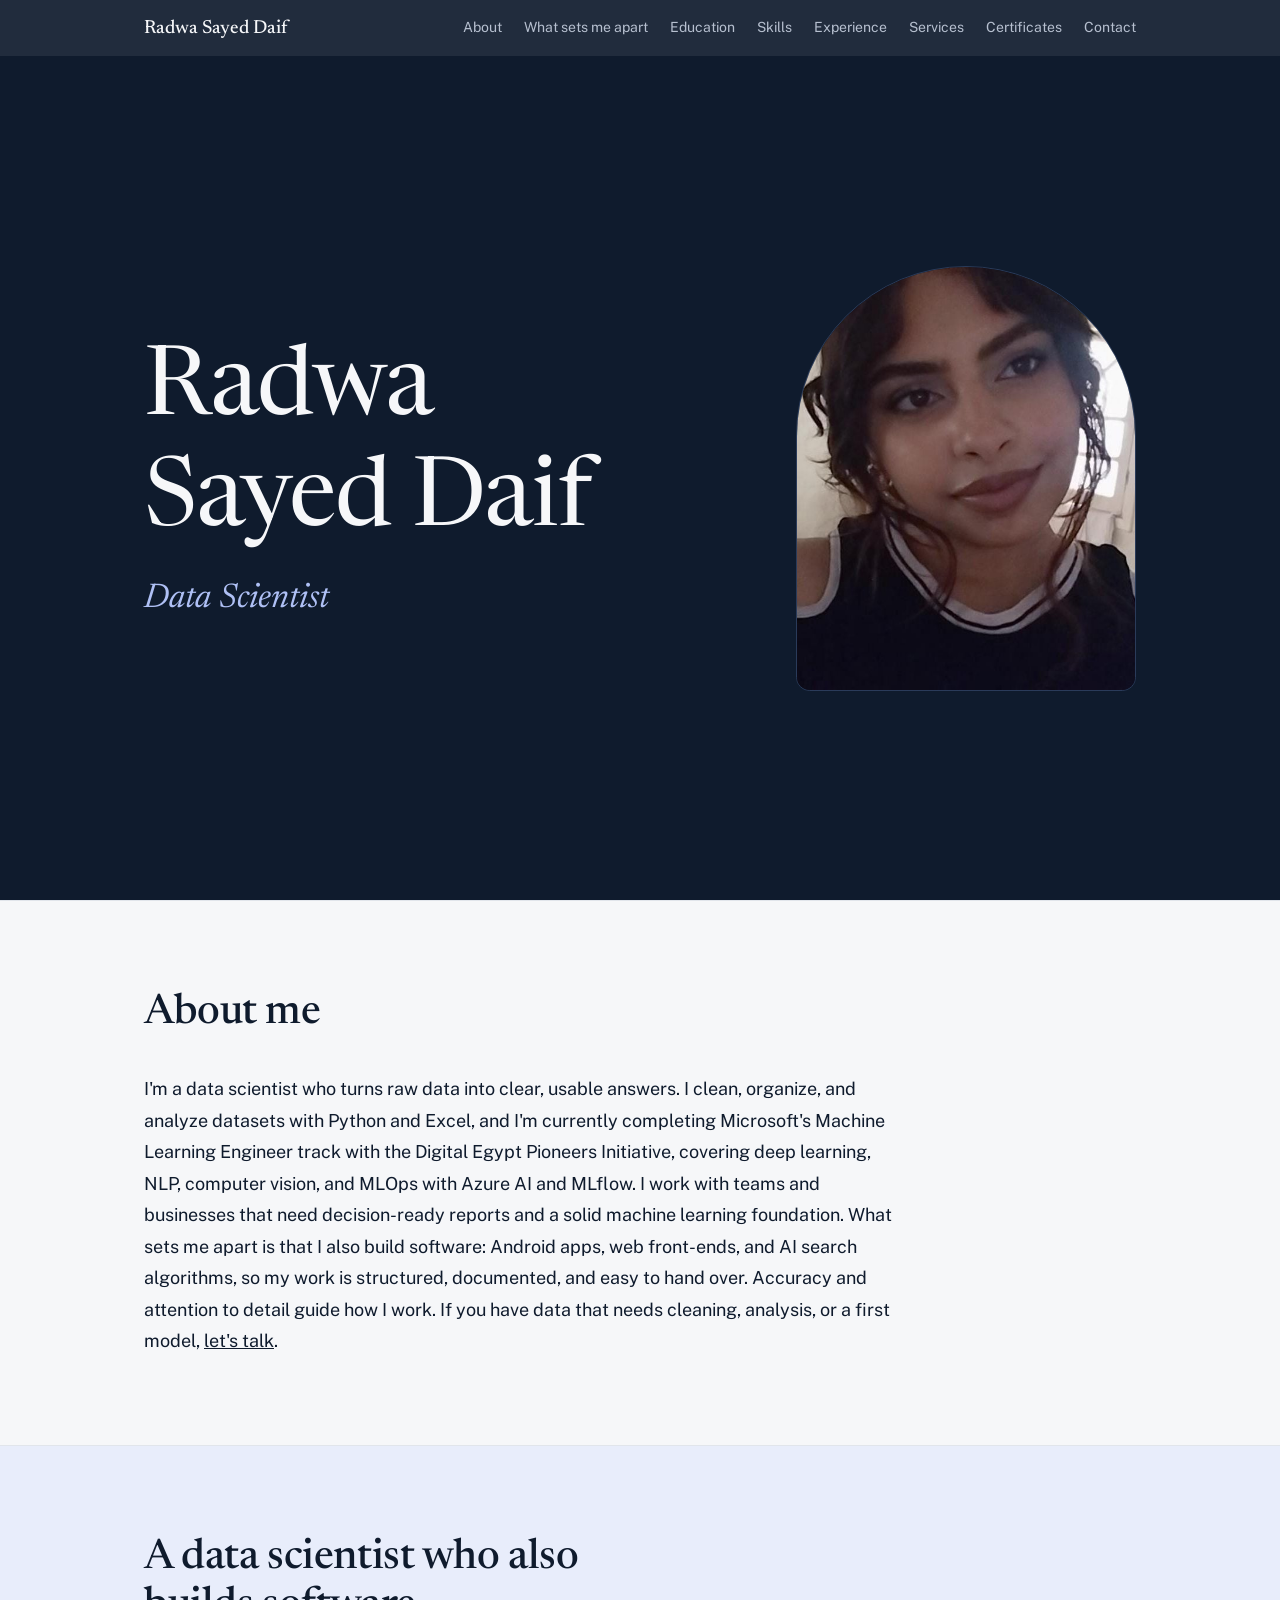
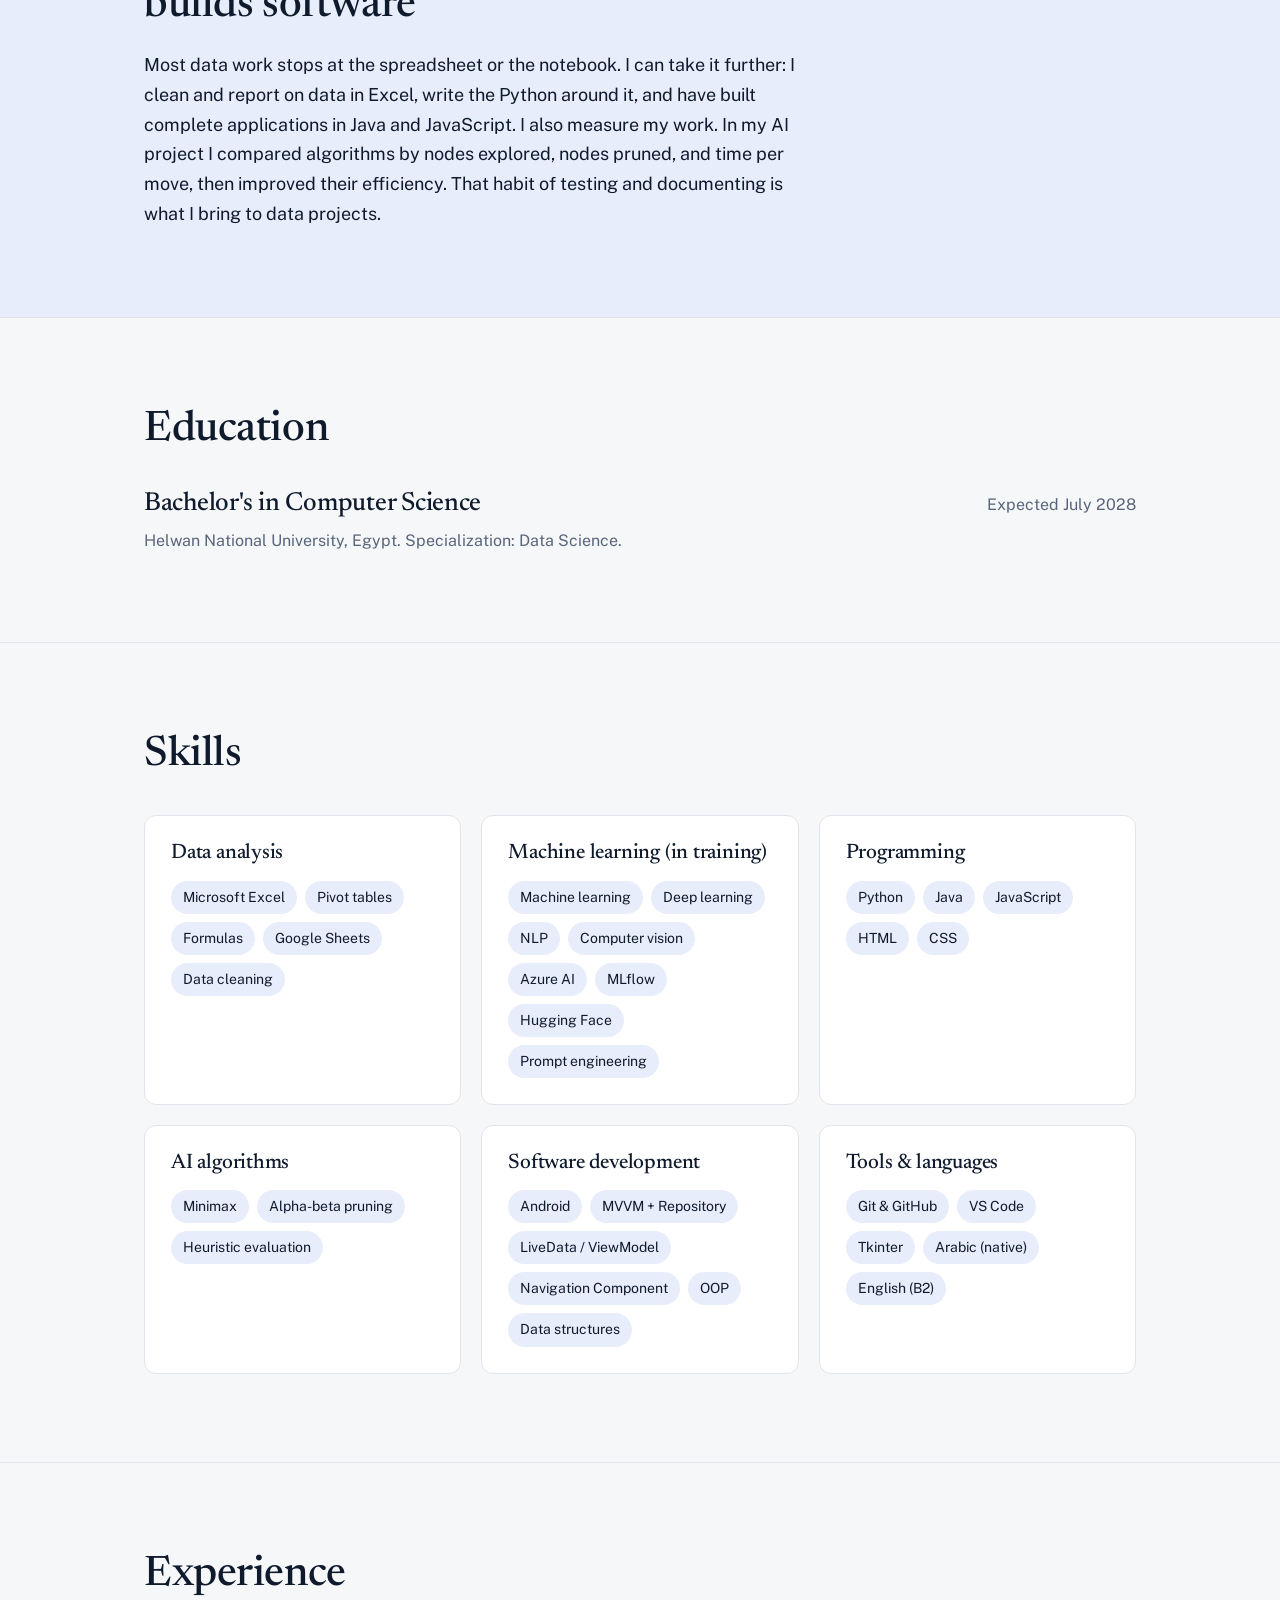
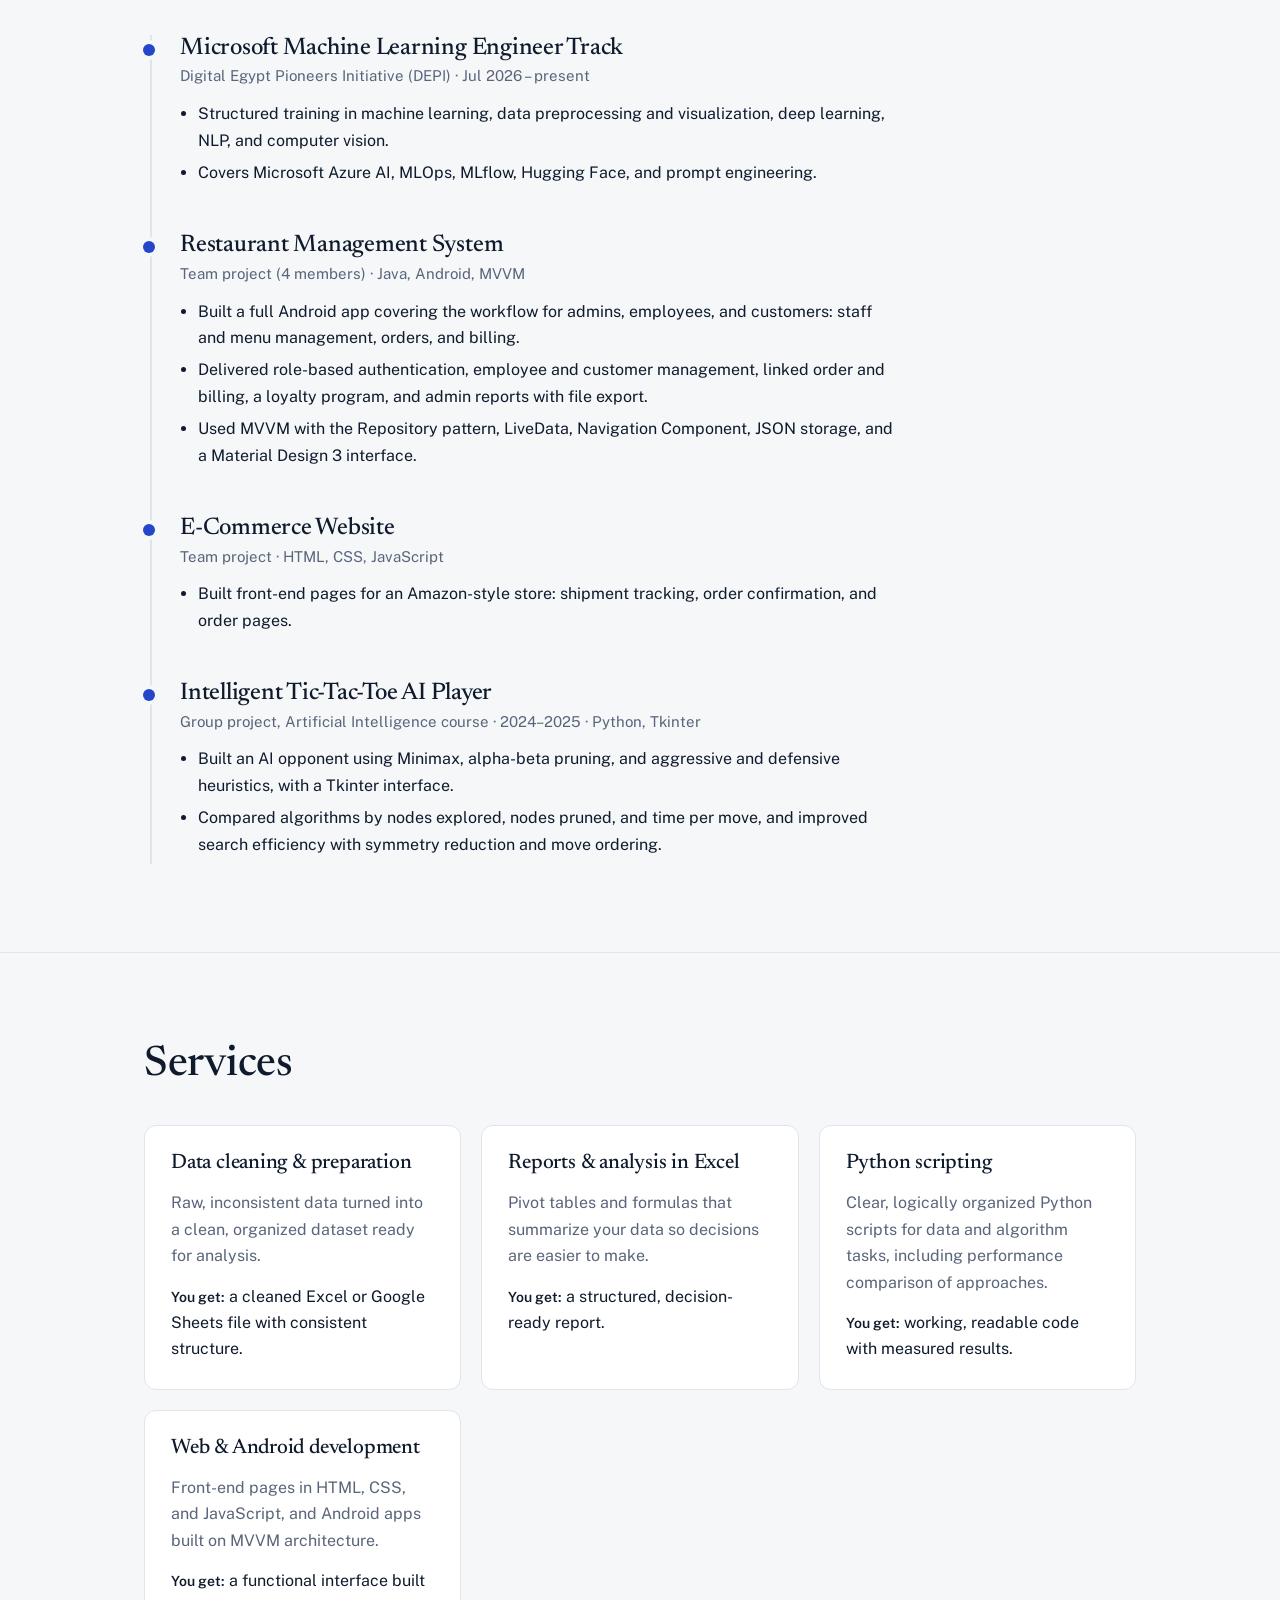
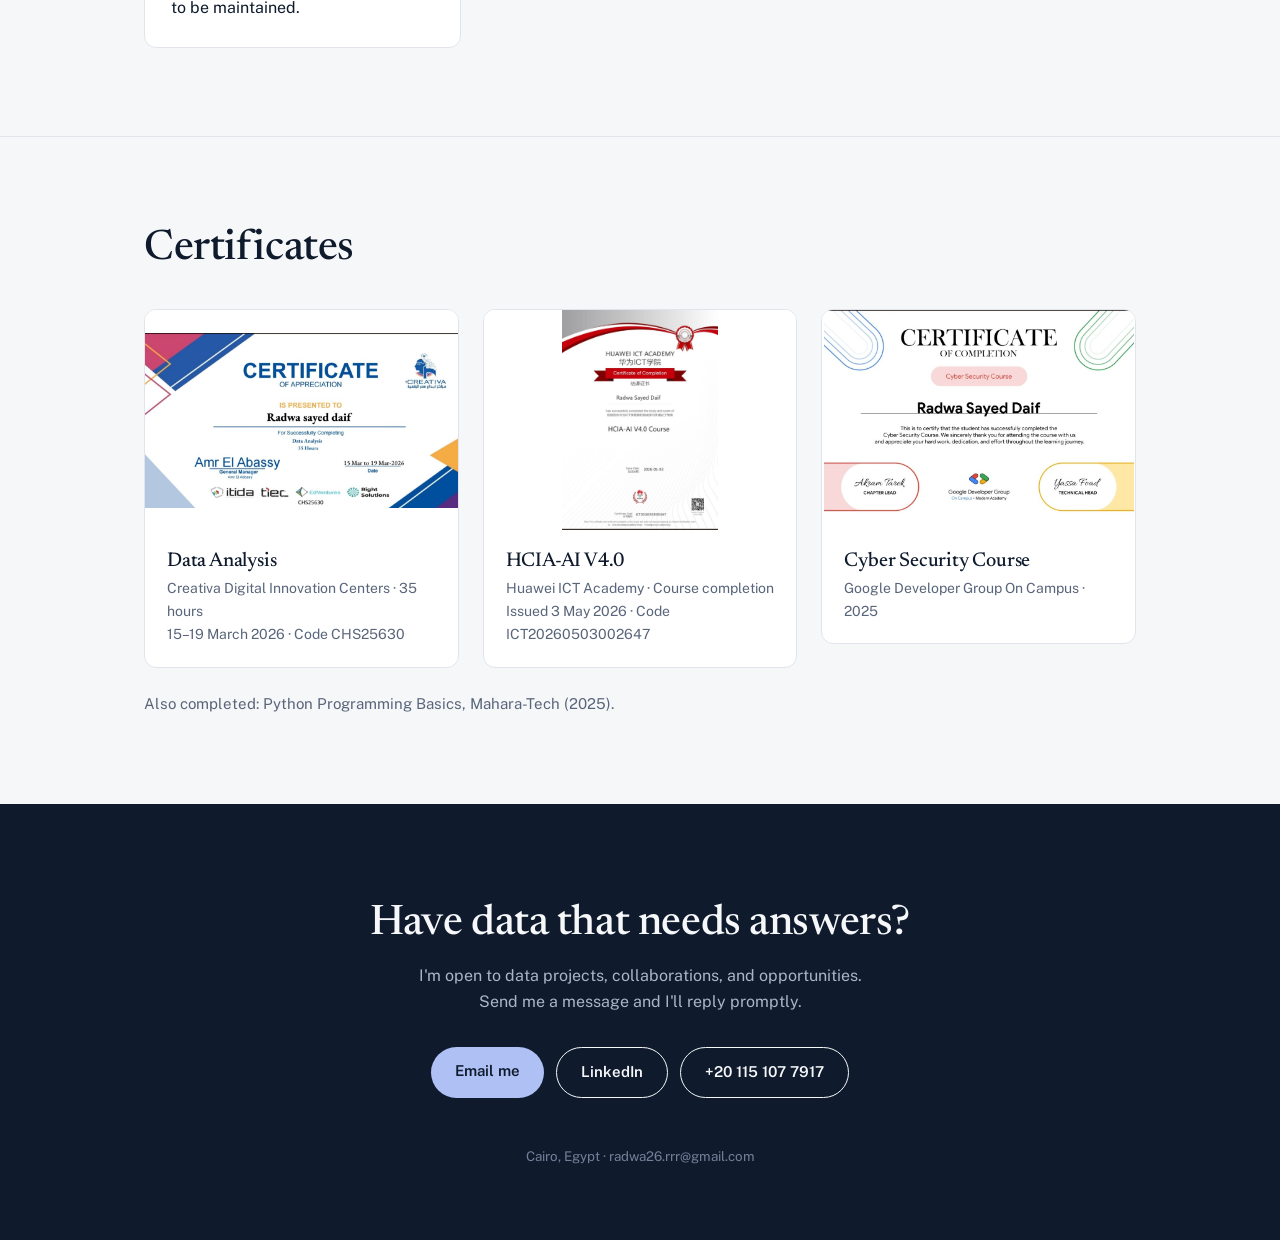
<file: index.html>
<!DOCTYPE html>
<html lang="en">
<head>
<meta charset="utf-8">
<meta name="viewport" content="width=device-width, initial-scale=1, viewport-fit=cover">
<title>Radwa Sayed Daif — Data Scientist</title>
<link rel="preconnect" href="https://fonts.googleapis.com">
<link href="https://fonts.googleapis.com/css2?family=Newsreader:ital,opsz,wght@0,6..72,400;0,6..72,500;1,6..72,400&family=Public+Sans:wght@400;500;600&display=swap" rel="stylesheet">
<link rel="stylesheet" href="style.css">
</head>
<body>
<nav><div class="wrap"><b>Radwa Sayed Daif</b>
<div class="links"><a href="#about">About</a><a href="#usp">What sets me apart</a><a href="#education">Education</a><a href="#skills">Skills</a><a href="#experience">Experience</a><a href="#services">Services</a><a href="#certificates">Certificates</a><a href="#contact">Contact</a></div></div></nav>

<header class="cover"><div class="wrap">
<div><h1>Radwa<br>Sayed Daif</h1><p>Data Scientist</p></div>
<!-- To add your photo: replace the span below with <img src="..." alt="Radwa Sayed Daif"> -->
<div class="photo"><img src="images/photo.jpg" alt="Portrait of Radwa Sayed Daif"></div>
</div></header>

<section class="s about" id="about"><div class="wrap">
<h2>About me</h2>
<p>I'm a data scientist who turns raw data into clear, usable answers. I clean, organize, and analyze datasets with Python and Excel, and I'm currently completing Microsoft's Machine Learning Engineer track with the Digital Egypt Pioneers Initiative, covering deep learning, NLP, computer vision, and MLOps with Azure AI and MLflow. I work with teams and businesses that need decision-ready reports and a solid machine learning foundation. What sets me apart is that I also build software: Android apps, web front-ends, and AI search algorithms, so my work is structured, documented, and easy to hand over. Accuracy and attention to detail guide how I work. If you have data that needs cleaning, analysis, or a first model, <a href="#contact">let's talk</a>.</p>
</div></section>

<section class="s usp" id="usp"><div class="wrap">
<h2>A data scientist who also builds software</h2>
<p>Most data work stops at the spreadsheet or the notebook. I can take it further: I clean and report on data in Excel, write the Python around it, and have built complete applications in Java and JavaScript. I also measure my work. In my AI project I compared algorithms by nodes explored, nodes pruned, and time per move, then improved their efficiency. That habit of testing and documenting is what I bring to data projects.</p>
</div></section>

<section class="s" id="education"><div class="wrap">
<h2>Education</h2>
<div class="edu"><h3>Bachelor's in Computer Science</h3><span class="d">Expected July 2028</span>
<p>Helwan National University, Egypt. Specialization: Data Science.</p></div>
</div></section>

<section class="s" id="skills"><div class="wrap">
<h2>Skills</h2>
<div class="skills">
<div class="card"><h3>Data analysis</h3><ul class="tags"><li>Microsoft Excel</li><li>Pivot tables</li><li>Formulas</li><li>Google Sheets</li><li>Data cleaning</li></ul></div>
<div class="card"><h3>Machine learning (in training)</h3><ul class="tags"><li>Machine learning</li><li>Deep learning</li><li>NLP</li><li>Computer vision</li><li>Azure AI</li><li>MLflow</li><li>Hugging Face</li><li>Prompt engineering</li></ul></div>
<div class="card"><h3>Programming</h3><ul class="tags"><li>Python</li><li>Java</li><li>JavaScript</li><li>HTML</li><li>CSS</li></ul></div>
<div class="card"><h3>AI algorithms</h3><ul class="tags"><li>Minimax</li><li>Alpha-beta pruning</li><li>Heuristic evaluation</li></ul></div>
<div class="card"><h3>Software development</h3><ul class="tags"><li>Android</li><li>MVVM + Repository</li><li>LiveData / ViewModel</li><li>Navigation Component</li><li>OOP</li><li>Data structures</li></ul></div>
<div class="card"><h3>Tools &amp; languages</h3><ul class="tags"><li>Git &amp; GitHub</li><li>VS Code</li><li>Tkinter</li><li>Arabic (native)</li><li>English (B2)</li></ul></div>
</div></div></section>

<section class="s" id="experience"><div class="wrap">
<h2>Experience</h2>
<div class="xp">
<article><h3>Microsoft Machine Learning Engineer Track</h3><div class="m">Digital Egypt Pioneers Initiative (DEPI) · Jul 2026 – present</div>
<ul class="b"><li>Structured training in machine learning, data preprocessing and visualization, deep learning, NLP, and computer vision.</li><li>Covers Microsoft Azure AI, MLOps, MLflow, Hugging Face, and prompt engineering.</li></ul></article>
<article><h3>Restaurant Management System</h3><div class="m">Team project (4 members) · Java, Android, MVVM</div>
<ul class="b"><li>Built a full Android app covering the workflow for admins, employees, and customers: staff and menu management, orders, and billing.</li><li>Delivered role-based authentication, employee and customer management, linked order and billing, a loyalty program, and admin reports with file export.</li><li>Used MVVM with the Repository pattern, LiveData, Navigation Component, JSON storage, and a Material Design 3 interface.</li></ul></article>
<article><h3>E-Commerce Website</h3><div class="m">Team project · HTML, CSS, JavaScript</div>
<ul class="b"><li>Built front-end pages for an Amazon-style store: shipment tracking, order confirmation, and order pages.</li></ul></article>
<article><h3>Intelligent Tic-Tac-Toe AI Player</h3><div class="m">Group project, Artificial Intelligence course · 2024–2025 · Python, Tkinter</div>
<ul class="b"><li>Built an AI opponent using Minimax, alpha-beta pruning, and aggressive and defensive heuristics, with a Tkinter interface.</li><li>Compared algorithms by nodes explored, nodes pruned, and time per move, and improved search efficiency with symmetry reduction and move ordering.</li></ul></article>
</div></div></section>

<section class="s" id="services"><div class="wrap">
<h2>Services</h2>
<div class="svc">
<div class="card"><h3>Data cleaning &amp; preparation</h3><p>Raw, inconsistent data turned into a clean, organized dataset ready for analysis.</p><strong>You get:</strong> a cleaned Excel or Google Sheets file with consistent structure.</div>
<div class="card"><h3>Reports &amp; analysis in Excel</h3><p>Pivot tables and formulas that summarize your data so decisions are easier to make.</p><strong>You get:</strong> a structured, decision-ready report.</div>
<div class="card"><h3>Python scripting</h3><p>Clear, logically organized Python scripts for data and algorithm tasks, including performance comparison of approaches.</p><strong>You get:</strong> working, readable code with measured results.</div>
<div class="card"><h3>Web &amp; Android development</h3><p>Front-end pages in HTML, CSS, and JavaScript, and Android apps built on MVVM architecture.</p><strong>You get:</strong> a functional interface built to be maintained.</div>
</div></div></section>

<section class="s" id="certificates"><div class="wrap">
<h2>Certificates</h2>
<div class="certs">
<div class="cert"><button data-img="c1" aria-label="View Data Analysis certificate larger"><img src="images/cert-data-analysis.jpg" alt="Data Analysis certificate, Creativa"></button><div><h3>Data Analysis</h3><p>Creativa Digital Innovation Centers · 35 hours<br>15–19 March 2026 · Code CHS25630</p></div></div>
<div class="cert"><button data-img="c2" aria-label="View HCIA-AI certificate larger"><img src="images/cert-huawei.jpg" alt="HCIA-AI V4.0 certificate, Huawei ICT Academy"></button><div><h3>HCIA-AI V4.0</h3><p>Huawei ICT Academy · Course completion<br>Issued 3 May 2026 · Code ICT20260503002647</p></div></div>
<div class="cert"><button data-img="c3" aria-label="View Cyber Security certificate larger"><img src="images/cert-cybersecurity.jpg" alt="Cyber Security Course certificate, Google Developer Group"></button><div><h3>Cyber Security Course</h3><p>Google Developer Group On Campus · 2025</p></div></div>
</div>
<p class="note">Also completed: Python Programming Basics, Mahara-Tech (2025).</p>
</div></section>

<footer class="cta" id="contact"><div class="wrap">
<h2>Have data that needs answers?</h2>
<p>I'm open to data projects, collaborations, and opportunities. Send me a message and I'll reply promptly.</p>
<div class="row"><a class="btn" href="mailto:radwa26.rrr@gmail.com">Email me</a><a class="btn ghost" href="https://linkedin.com/in/radwa-sayed-268a46292" target="_blank" rel="noopener">LinkedIn</a><a class="btn ghost" href="tel:+201151077917">+20 115 107 7917</a></div>
<small>Cairo, Egypt · radwa26.rrr@gmail.com</small>
</div></footer>

<dialog id="dlg"><img id="big" alt="Certificate enlarged"></dialog>
<script src="script.js"></script>
</body>
</html>
</file>
<file: style.css>
:root{--bg:#F6F7F9;--surface:#fff;--ink:#0F1B2D;--mute:#59657A;--line:#E1E5EB;--acc:#2447C9;--accsoft:#E8EDFB;--cover:#0F1B2D;--coverink:#F6F7F9;
--serif:'Newsreader',Georgia,serif;--sans:'Public Sans',system-ui,-apple-system,'Segoe UI',sans-serif;
box-sizing:border-box;padding-top:env(safe-area-inset-top,0px);padding-bottom:env(safe-area-inset-bottom,0px)}
@media (prefers-color-scheme:dark){:root:not([data-theme="light"]){--bg:#0B1220;--surface:#121B2E;--ink:#EEF1F6;--mute:#9AA6BA;--line:#223049;--acc:#8EA6FF;--accsoft:#1A2645;--cover:#070C16}}
:root[data-theme="dark"]{--bg:#0B1220;--surface:#121B2E;--ink:#EEF1F6;--mute:#9AA6BA;--line:#223049;--acc:#8EA6FF;--accsoft:#1A2645;--cover:#070C16}
*,*:before,*:after{box-sizing:inherit}
html{scroll-behavior:smooth;scroll-padding-top:calc(64px + env(safe-area-inset-top,0px))}
body{margin:0;background:var(--bg);color:var(--ink);font:400 16px/1.65 var(--sans);-webkit-font-smoothing:antialiased}
h1,h2,h3{font-family:var(--serif);font-weight:500;line-height:1.15;margin:0;letter-spacing:-.01em}
p{margin:0}a{color:inherit}
:focus-visible{outline:2px solid var(--acc);outline-offset:3px}
.wrap{max-width:1040px;margin:0 auto;padding:0 24px}
section.s{padding:88px 0;border-top:1px solid var(--line)}
h2{font-size:clamp(30px,4vw,42px);margin-bottom:36px}
nav{position:sticky;top:0;z-index:20;background:color-mix(in srgb,var(--cover) 92%,transparent);backdrop-filter:blur(8px);padding-top:env(safe-area-inset-top,0px)}
nav .wrap{display:flex;align-items:center;gap:28px;height:56px}
nav b{font:500 19px var(--serif);color:var(--coverink);white-space:nowrap}
nav .links{display:flex;gap:22px;margin-left:auto;overflow-x:auto;scrollbar-width:none}
nav .links::-webkit-scrollbar{display:none}
nav a{color:#B7C0D0;text-decoration:none;font-size:14px;white-space:nowrap;transition:color .2s}
nav a:hover{color:#fff}
.cover{background:var(--cover);color:var(--coverink);min-height:calc(100svh - 56px);display:flex;align-items:center}
.cover .wrap{display:grid;grid-template-columns:1.4fr 1fr;gap:56px;align-items:center;width:100%}
.cover h1{font-size:clamp(44px,8vw,96px);font-weight:400}
.cover p{font:400 clamp(22px,3vw,34px)/1.2 var(--serif);font-style:italic;color:#AFC0F5;margin-top:22px}
.photo{aspect-ratio:4/5;max-width:340px;justify-self:end;width:100%;border-radius:200px 200px 16px 16px;background:linear-gradient(160deg,#1C2D4A,#0F1B2D);border:1px solid #2A3B5A;display:grid;place-items:center;overflow:hidden}
.photo img{width:100%;height:100%;object-fit:cover}
.photo span{font:400 72px var(--serif);color:#6F86C9}
.about p{font-size:18px;max-width:68ch;line-height:1.75}
.btn{display:inline-block;padding:12px 24px;border-radius:999px;background:var(--acc);color:#fff;text-decoration:none;font-weight:600;font-size:15px;transition:transform .2s}
:root[data-theme="dark"] .btn,.btn.on-dark{color:#0B1220}
.btn:hover{transform:translateY(-2px)}
.btn.ghost{background:transparent;color:inherit;border:1px solid currentColor}
.usp{background:var(--accsoft)}
.usp h2{max-width:20ch;margin-bottom:20px}
.usp p{max-width:62ch;font-size:18px}
.edu{display:grid;grid-template-columns:1fr auto;gap:8px 24px;align-items:baseline}
.edu h3{font-size:26px}.edu .d{color:var(--mute)}
.edu p{grid-column:1/-1;color:var(--mute)}
.skills{display:grid;grid-template-columns:repeat(auto-fit,minmax(280px,1fr));gap:20px}
.card{background:var(--surface);border:1px solid var(--line);border-radius:12px;padding:26px}
.card h3{font-size:21px;margin-bottom:14px}
.tags{display:flex;flex-wrap:wrap;gap:8px;list-style:none;margin:0;padding:0}
.tags li{font-size:14px;padding:5px 12px;border-radius:999px;background:var(--accsoft);color:var(--ink)}
.xp{border-left:2px solid var(--line);padding-left:28px;margin-left:6px;display:grid;gap:40px}
.xp article{position:relative}
.xp article:before{content:"";position:absolute;left:-37px;top:9px;width:12px;height:12px;border-radius:50%;background:var(--acc);box-shadow:0 0 0 4px var(--bg)}
.xp h3{font-size:24px}.xp .m{color:var(--mute);font-size:15px;margin:2px 0 12px}
ul.b{margin:0;padding-left:18px}ul.b li{margin-bottom:6px;max-width:70ch}
.svc{display:grid;grid-template-columns:repeat(auto-fit,minmax(300px,1fr));gap:20px}
.svc .card p{color:var(--mute);margin-bottom:14px}
.svc .card strong{font-weight:600;font-size:14px}
.certs{display:grid;grid-template-columns:repeat(auto-fit,minmax(290px,1fr));gap:24px;align-items:start}
.cert{background:var(--surface);border:1px solid var(--line);border-radius:12px;overflow:hidden}
.cert button{display:block;width:100%;height:220px;padding:0;border:0;background:#fff;cursor:zoom-in;overflow:hidden}
.cert img{width:100%;height:100%;object-fit:contain;transition:transform .3s}
.cert button:hover img{transform:scale(1.04)}
.cert div{padding:20px 22px}.cert h3{font-size:20px}
.cert p{color:var(--mute);font-size:14px;margin-top:4px}
.note{color:var(--mute);font-size:15px;margin-top:24px}
dialog{border:0;padding:0;background:transparent;max-width:92vw;max-height:92vh}
dialog::backdrop{background:rgba(5,9,18,.85)}
dialog img{max-width:92vw;max-height:90vh;display:block;border-radius:8px;background:#fff;cursor:zoom-out}
.cta{background:var(--cover);color:var(--coverink);text-align:center;padding:96px 0 72px}
.cta h2{margin-bottom:14px}.cta p{color:#AAB5C8;max-width:48ch;margin:0 auto 32px}
.cta .row{display:flex;flex-wrap:wrap;gap:12px;justify-content:center}
.cta .btn{background:#AFC0F5;color:#0F1B2D}.cta .btn.ghost{background:transparent;color:var(--coverink)}
.cta small{display:block;margin-top:48px;color:#74809A}
@media(max-width:760px){.cover .wrap{grid-template-columns:1fr;gap:36px;padding-top:32px;padding-bottom:32px}.photo{justify-self:start;max-width:220px;order:-1}nav b{display:none}nav .links{margin:0}section.s{padding:64px 0}.edu{grid-template-columns:1fr}}
@media(prefers-reduced-motion:reduce){html{scroll-behavior:auto}*{transition:none!important}}
@keyframes rise{from{opacity:0;transform:translateY(14px)}to{opacity:1;transform:none}}
.cover h1,.cover p{animation:rise .8s ease both}.cover p{animation-delay:.15s}
</file>
